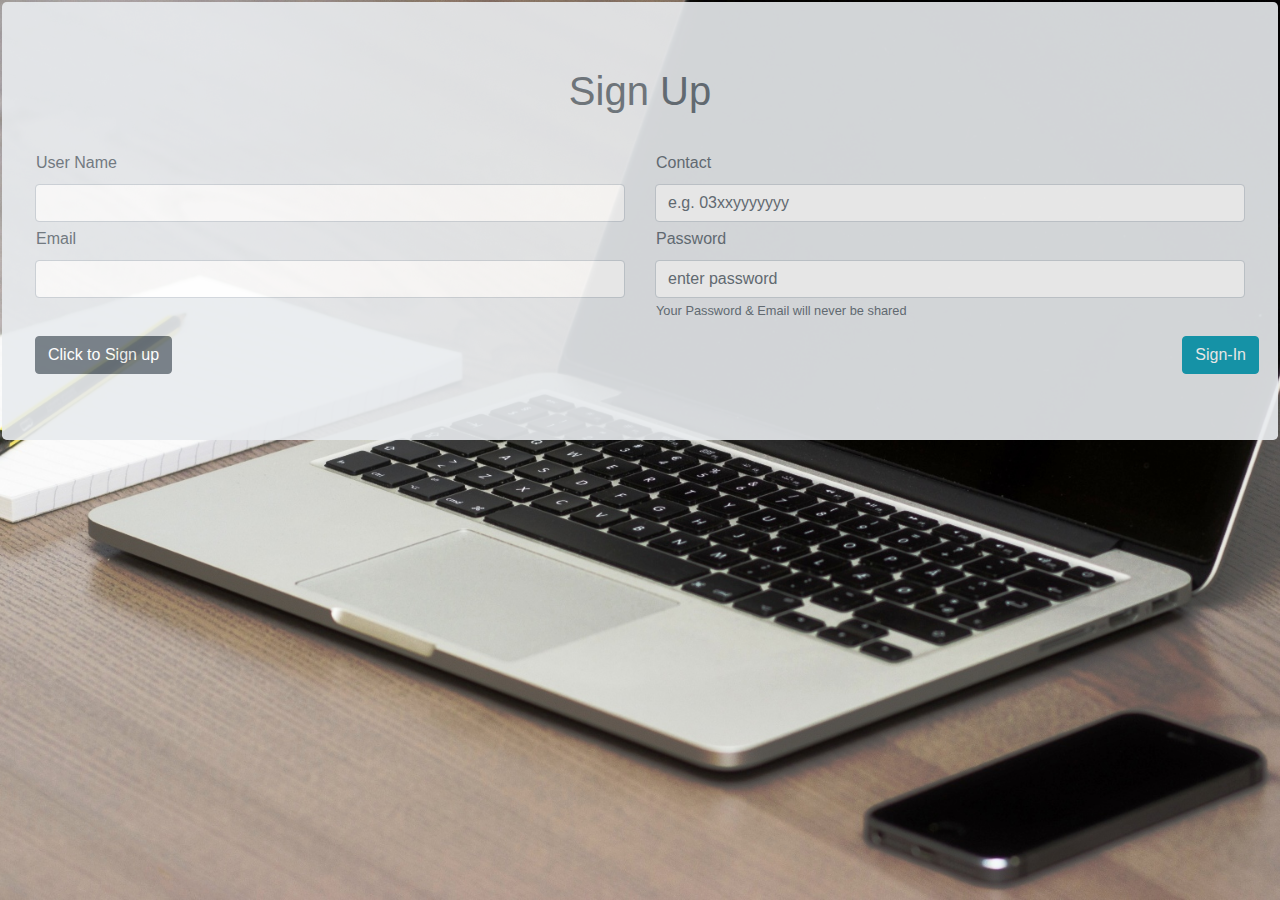
<file: index.html>
<!DOCTYPE html>
<html lang="en">

<head>
    <meta charset="UTF-8">
    <meta name="viewport" content="width=device-width, initial-scale=1.0">
    <meta http-equiv="X-UA-Compatible" content="ie=edge">
    <title>Sign Up</title>
    <link rel="stylesheet" href="style1.css">
    <link rel="stylesheet" href="https://maxcdn.bootstrapcdn.com/font-awesome/4.7.0/css/font-awesome.min.css">
    <link rel="stylesheet" href="https://maxcdn.bootstrapcdn.com/bootstrap/4.0.0/css/bootstrap.min.css">
</head>

<body id="body">
    <div class="jumbotron">
        <h1 class="text-center text-secondary page-header">Sign Up</h1><br>
        <div class="row">
            <div class="col-md-6">
                <label for="name" class="text-secondary">User Name </label>
                <input type="text" required="required" class="form-control" id="username">
            </div>

            <div class="col-md-6">
                <label for="number" class="text-secondary">Contact </label>
                <input type="number" placeholder="e.g. 03xxyyyyyyy" id="contact" class="form-control">
            </div>
        </div>
        <div class="row">
            <div class="col-md-6">
                    <label for="email" class="text-secondary">Email </label>
                    <input type="email" required="required" class="form-control" id="email">
            </div>

            <div class="col-md-6">
                <label for="password" class="text-secondary">Password </label>
                <input type="password" required="required" placeholder="enter password" id="password" class="form-control">
                <small class="text-muted">Your Password & Email will never be shared</small>
            </div>
        </div>
        <div class="row">
            <div class="col">
                <button class="btn btn-secondary" onclick="submit();">Click to Sign up</button>
            </div>
            <div class="col-xs-6">
                <button class="btn btn-info" onclick="f1();">Sign-In</button>
            </div>
        </div>
    </div>
    <script src="app1.js"></script>
</body>

</html>
</file>
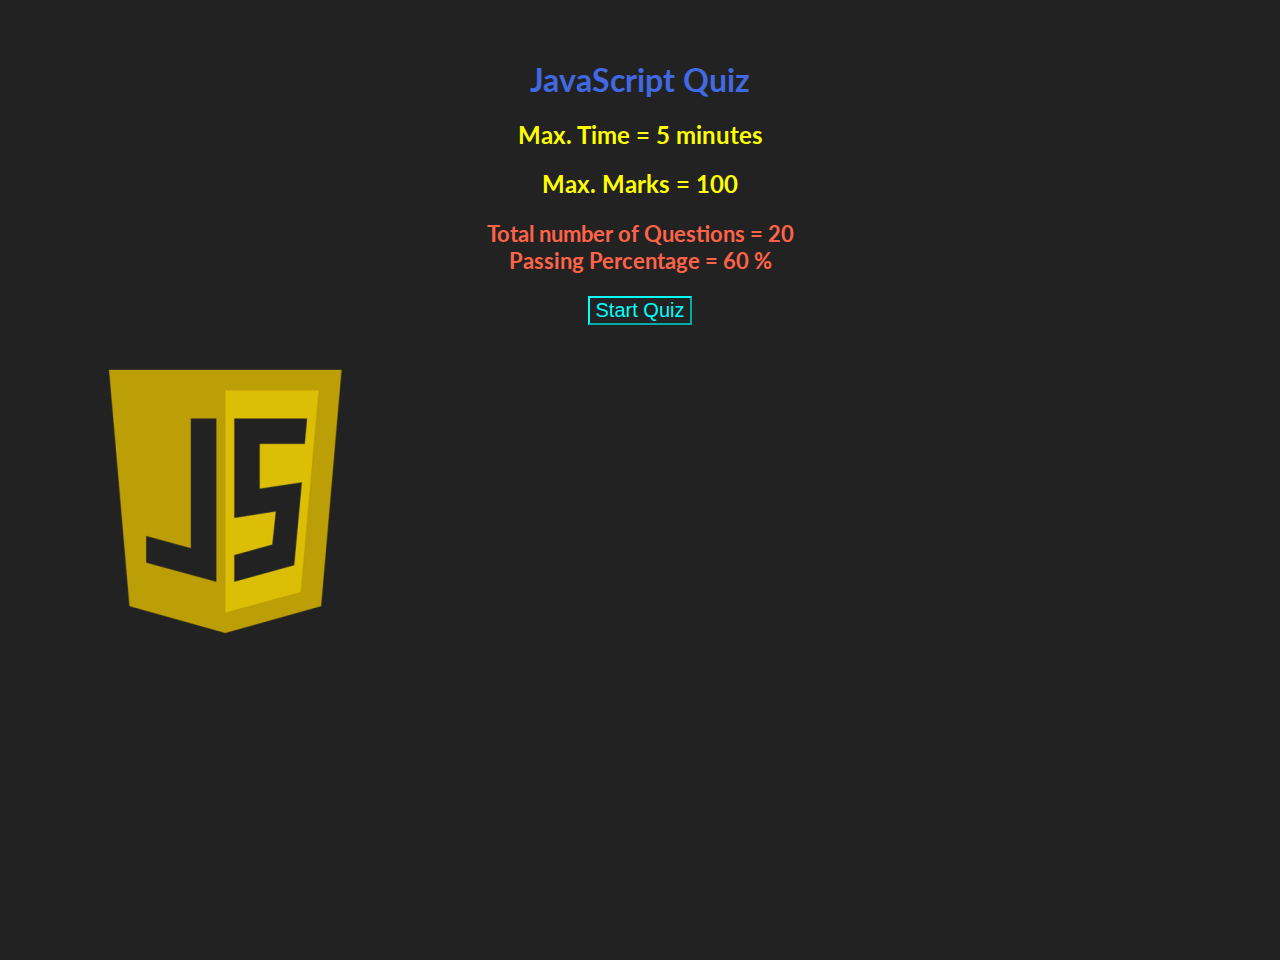
<file: index2.html>
<!DOCTYPE html>
<html lang="en">
<head>
    <meta charset="UTF-8">
    <meta name="viewport" content="width=device-width, initial-scale=1.0">
    <meta http-equiv="X-UA-Compatible" content="ie=edge">
    <title>Quiz App</title>
    <link rel="stylesheet" href="style.css">
</head>
<body id="bodyimg">
    <div style="text-align:center;">
        <h1 style="font-weight:bolder; color:royalblue">JavaScript Quiz </h1>
        <h2>Max. Time = 5 minutes</h2>
        <h2>Max. Marks = 100</h2>
        <h3 style="color:tomato;">Total number of Questions = 20 <br> Passing Percentage = 60 %</h3>
        <a href="quiz.html"> <button id="startquiz"> Start Quiz </button> </a>
    </div>
</body>
<script src="app.js"></script>
</html>
</file>
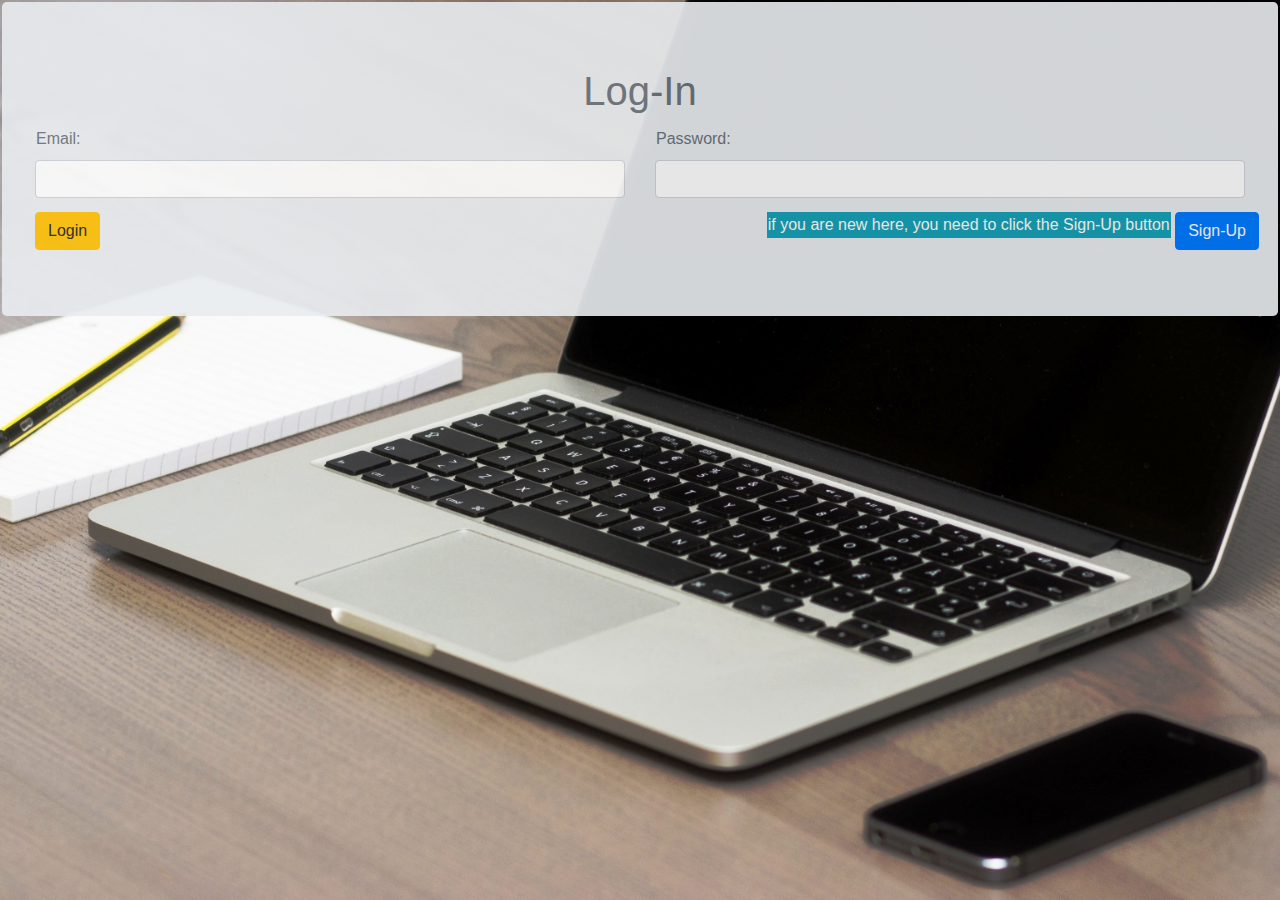
<file: login.html>
<!DOCTYPE html>
<html lang="en">

<head>
    <meta charset="UTF-8">
    <meta name="viewport" content="width=device-width, initial-scale=1.0">
    <meta http-equiv="X-UA-Compatible" content="ie=edge">
    <title>Log-In</title>
    <link rel="stylesheet" href="style1.css">
    <link rel="stylesheet" href="https://maxcdn.bootstrapcdn.com/font-awesome/4.7.0/css/font-awesome.min.css">
    <link rel="stylesheet" href="https://maxcdn.bootstrapcdn.com/bootstrap/4.0.0/css/bootstrap.min.css">
</head>

<body id="body">
    <div class="jumbotron" id="login">
        <h1 class="text-center text-secondary page-header">Log-In</h1>
        <div class="row">
            <div class="col-md-6">
                <label for="email" class="text-secondary">Email:</label>
                <input type="email" required="required" class="form-control" id="userEmail">
            </div>
            <div class="col-md-6">
                <label for="password" class="text-secondary">Password:</label>
                <input type="password" required="required" id="userPassword" class="form-control">
            </div>
        </div>
        <div class="row">
            <div class="col">
                <button class="btn btn-warning" onclick="login();">Login</button>
            </div>
            <div class="col-xs-6">
                <label for="" class="text-white bg-info">if you are new here, you need to click the Sign-Up button</label>
                <button class="btn btn-primary" onclick="window.location='index.html'">Sign-Up</button>
            </div>
        </div>
    </div>

    
    <script src="app1.js"></script>
</body>

</html>
</file>
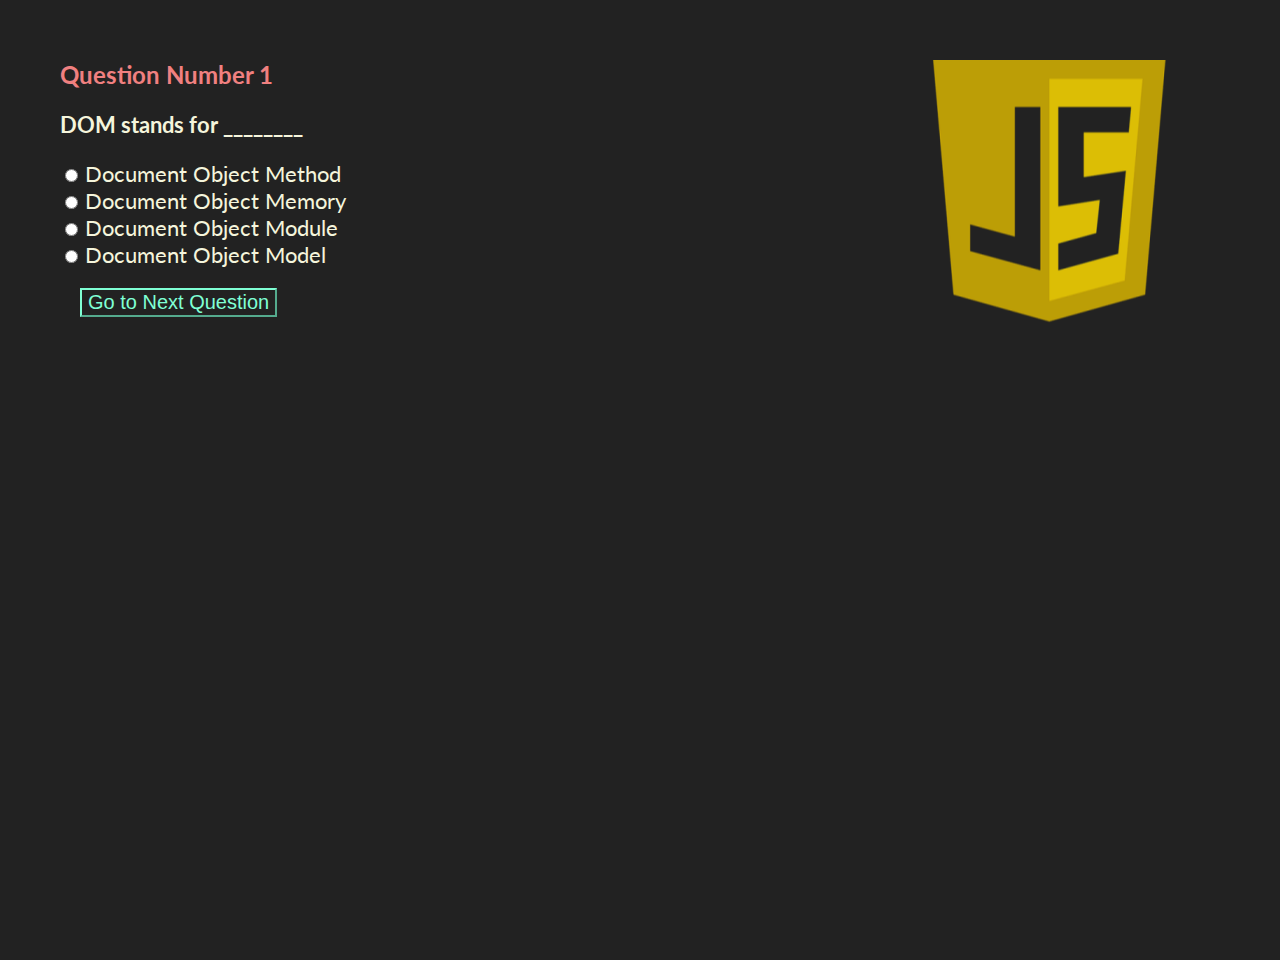
<file: quiz.html>
<!DOCTYPE html>
<html lang="en">
<head>
    <meta charset="UTF-8">
    <meta name="viewport" content="width=device-width, initial-scale=1.0">
    <meta http-equiv="X-UA-Compatible" content="ie=edge">
    <title>Quiz JS</title>
    <link rel="stylesheet" href="style.css">

</head>
<body onload="timerfunc();">
    <div id="quizcontainer" class="row">
	<div class="col-sm-4"><h2 id="timer" style="text-align:right;"></h2> </div>
        <div class="col-sm-8">
            <h3 id="qnumber">Question Number <h3 id="qnum"></h3> </h3>
            <h3 id="question"></h3>
            <label> <input type="radio" name="option" onchange="func1();" value="1" class="form-control"> <span id="option1"></span> </label>
            <br>
            <label> <input type="radio" name="option" onchange="func1();" value="2" class="form-control"> <span id="option2"></span> </label>
            <br>
            <label> <input type="radio" name="option" onchange="func1();" value="3" class="form-control"> <span id="option3"></span> </label>
            <br>
            <label> <input type="radio" name="option" onchange="func1();" value="4" class="form-control"> <span id="option4"></span> </label>
            <br>
            <button onclick="next();" disabled="disabled" id="nextbutton">Go to Next Question</button>
        </div>
       
    </div>

    <div id="resultcontainer" style="display:none;"> 
        <h1 id="score"></h1>
        <button onclick="gotologin();" id="buttlogout" style="visibility:hidden;">LOG OUT</button>
    </div>
    
</body>
<script src="app.js"></script>
</html>
</file>
<file: style1.css>
*{
    padding: 1px
}

#body{
    background-image: url(bg.jpg);
    background-position: center center;
    background-repeat: no-repeat;
    background-attachment: fixed;
    background-size: cover;
}

.btn{
    margin-top: 10px;
}

.margin{
    margin-top: 50px;
    padding: 20px;
}

.jumbotron{
    opacity: 0.9;
}
</file>
<file: style.css>
@import url('https://fonts.googleapis.com/css?family=Lato');

body, html{
  height: 100%;
  background: #222222;
    font-family: 'Lato', sans-serif;
    margin: 30px;
}

/* .container{
  display: block;
  position: relative;
  margin: 40px auto;
  height: auto;
  width: 500px;
  padding: 20px;
} */

h2 {
    color: yellow;
    font-stretch: expanded;
}

/* input[type="radio"]:ch{
    background: aqua;
} */

input[type="radio"]:checked+span
{
    
 color: lightcoral;    
}

h3, span {
	font-size: 22px;
	color: beige;
}

#startquiz{
    background-color:transparent;
    border-color:aqua;
    color: aqua;
    size: 20px;
    font-size: 20px;
    font-family: Calibri, 'Trebuchet MS', sans-serif;
}

h3#qnumber{
    display: inline;
    font-size: 24px;
    color: lightcoral;
    margin-bottom: 10px;
}

h3#qnum{
    display: inline;
    font-size: 24px;
	color: lightcoral;
}

#nextbutton{
    background-color:transparent;
    border-color: aquamarine;
    color: aquamarine;
    size: 20px;
    font-size: 20px;
    font-family: Calibri, 'Trebuchet MS', sans-serif;
    margin: 20px;
    /* text-align: center; */
}

.row{
    background-image: url(js.png);
    background-position: right;
    background-repeat: no-repeat;
}

#bodyimg{
    background-image: url(js.png);
    background-position: left;
    background-repeat: no-repeat;
}

#resultcontainer{
    text-align: center;
    color: skyblue;
    font-weight: bolder;
}

#buttlogout{
    /* display: none; */
    margin-left: auto;
    background-color:transparent;
    color:red;
    border-color:red;
    font-family: 'Lato', sans-serif;
    font-weight: bolder;
}
</file>
